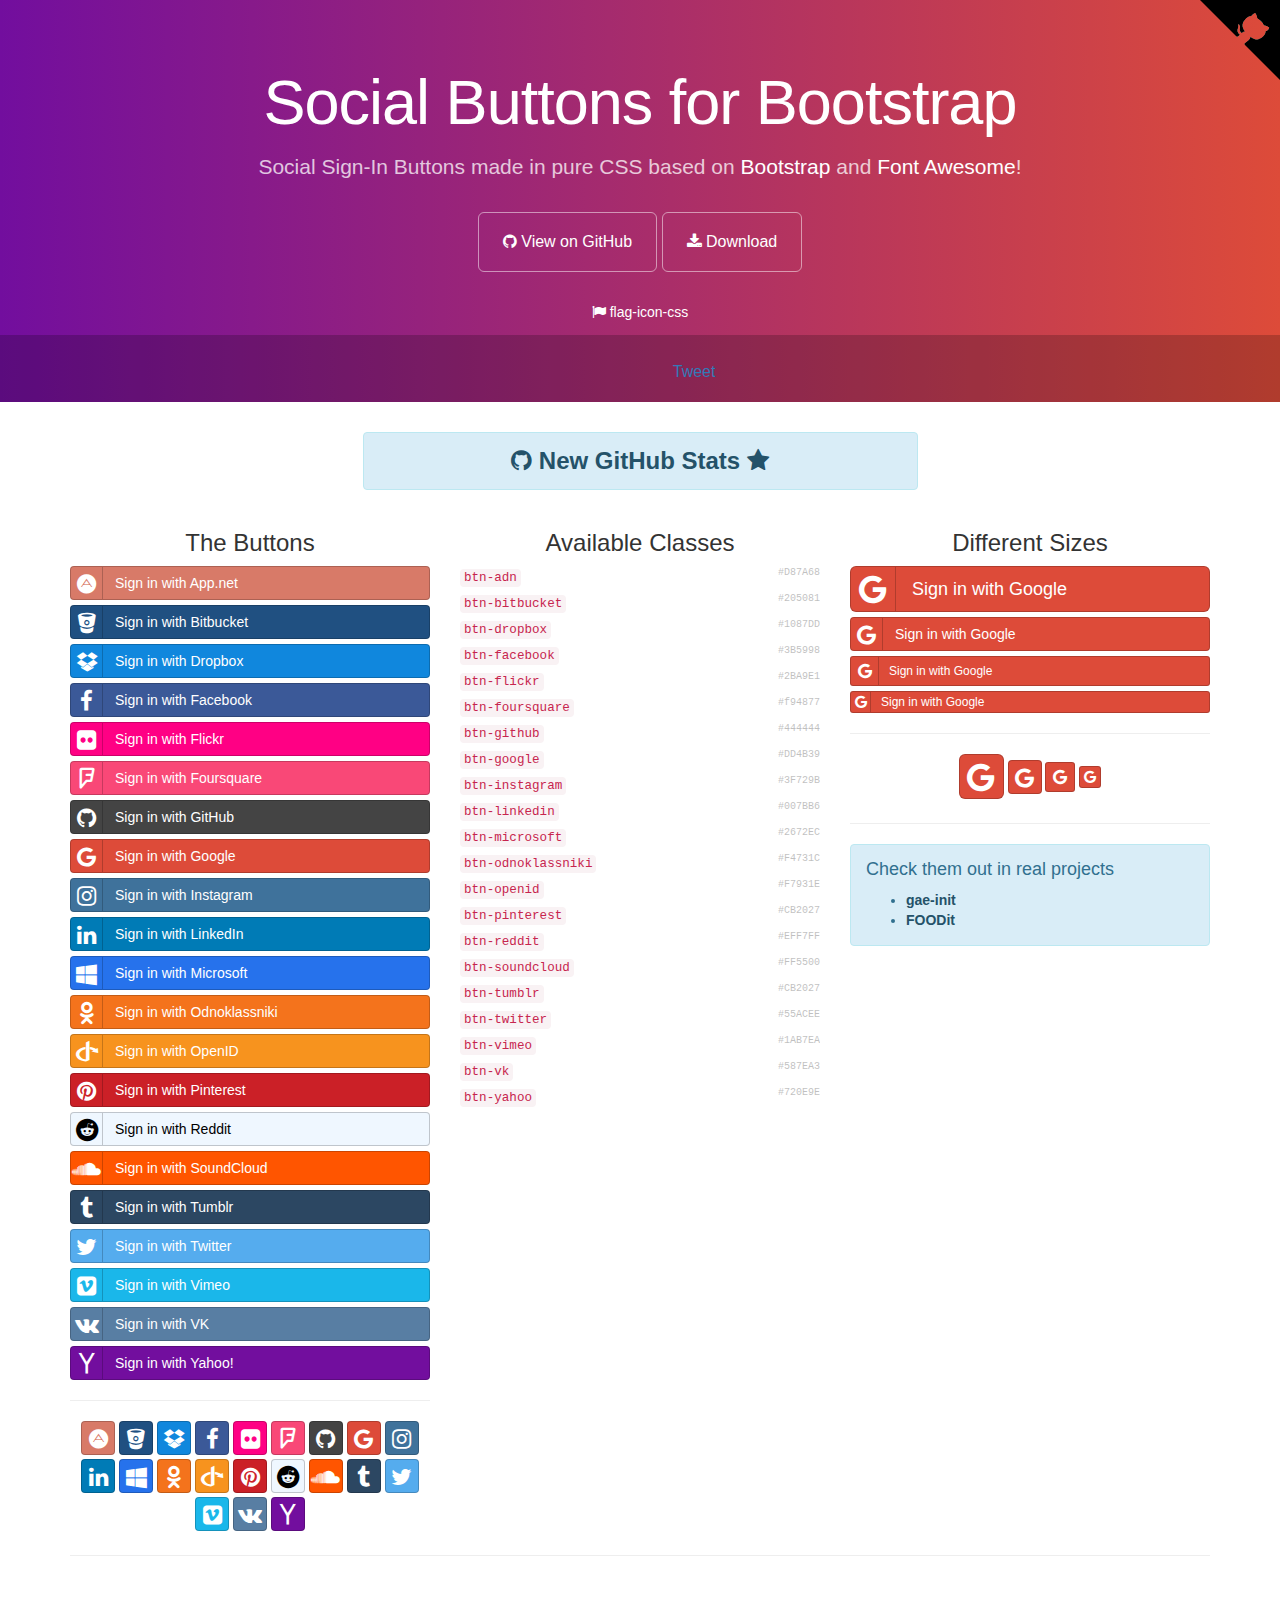
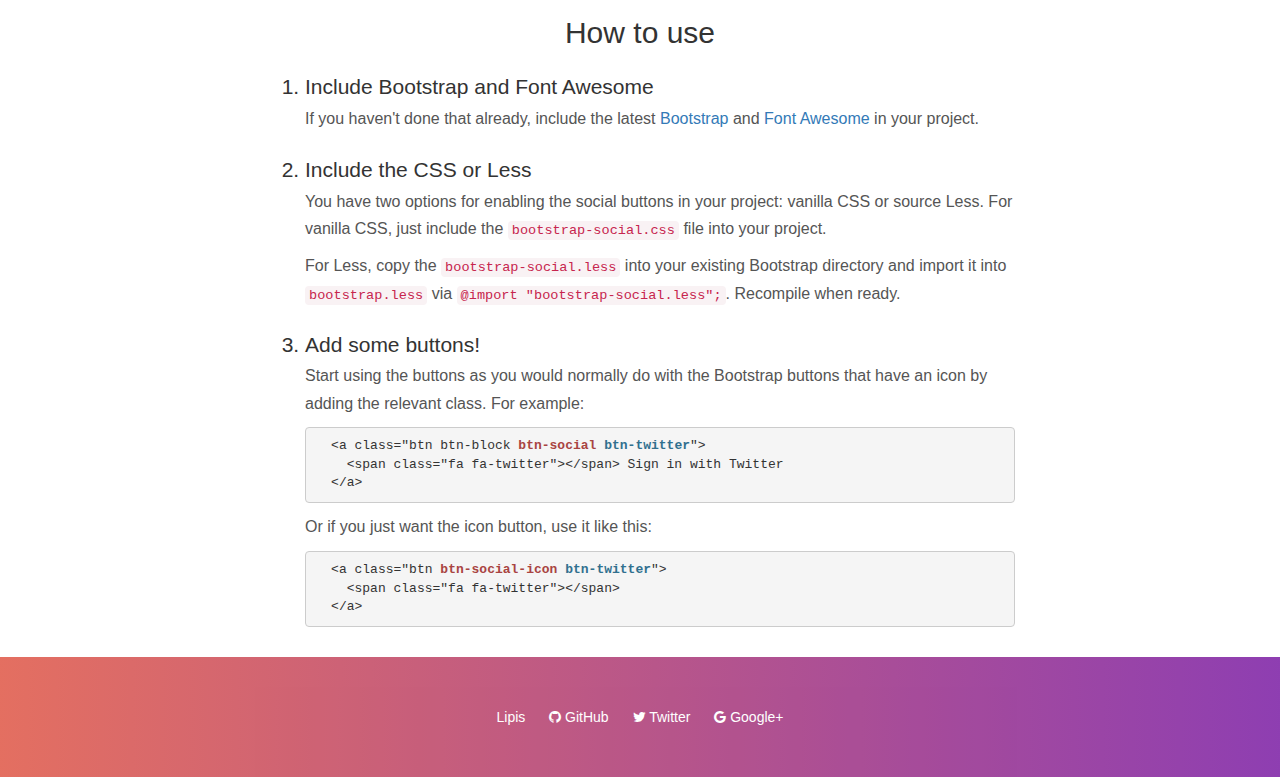
<file: website/bootstrap-social-gh-pages/index.html>
<!DOCTYPE html>
<html lang="en">
  <head>
    <meta charset="utf-8">
    <meta name="viewport" content="width=device-width, initial-scale=1.0">
    <meta property="og:title" content="Social Buttons for Bootstrap" />
    <meta property="og:description" content="Social Sign-In Buttons made in pure CSS based on Bootstrap and Font Awesome!" />
    <meta property="og:type" content="website" />
    <meta property="og:url" content="http://lipis.github.io/bootstrap-social/" />
    <meta property="og:image" content="http://lipis.github.io/bootstrap-social/assets/img/bootstrap-social.png" />

    <title>Social Buttons for Bootstrap</title>
    <link href="assets/css/bootstrap.css" rel="stylesheet">
    <link href="assets/css/font-awesome.css" rel="stylesheet">
    <link href="assets/css/docs.css" rel="stylesheet" >

    <link href="bootstrap-social.css" rel="stylesheet" >

    <script type="text/javascript">
      var _gaq = _gaq || [];
      _gaq.push(['_setAccount', 'UA-42119746-1']);
      _gaq.push(['_trackPageview']);

      (function() {
        var ga = document.createElement('script'); ga.type = 'text/javascript'; ga.async = true;
        ga.src = ('https:' == document.location.protocol ? 'https://ssl' : 'http://www') + '.google-analytics.com/ga.js';
        var s = document.getElementsByTagName('script')[0]; s.parentNode.insertBefore(ga, s);
      })();
    </script>
  </head>

  <body>
    <div class="jumbotron">
      <div class="container">
        <h1>Social Buttons for Bootstrap</h1>
        <p>
          Social Sign-In Buttons made in pure CSS based on
          <a href="https://getbootstrap.com/">Bootstrap</a> and
          <a href="https://fortawesome.github.io/Font-Awesome/">Font Awesome</a>!
        </p>
        <a href="https://github.com/lipis/bootstrap-social" class="btn btn-outline btn-lg" onclick="_gaq.push(['_trackEvent', 'exit', 'header', 'GitHub']);"><span class="fa fa-github"></span> View on GitHub</a>
        <a href="https://github.com/lipis/bootstrap-social/archive/gh-pages.zip" class="btn btn-outline btn-lg" onclick="_gaq.push(['_trackEvent', 'exit', 'download', 'bootstrap-social']);"><span class="fa fa-download"></span> Download</a>
        <ul class="jumbotron-links">
          <li><a href="http://lipis.github.io/flag-icon-css" onclick="_gaq.push(['_trackEvent', 'exit', 'header', 'flag-icon-css']);"><span class="fa fa-flag"></span> flag-icon-css</a></li>
        </ul>
      </div>
      <div class="bottom">
        <iframe src="https://ghbtns.com/github-btn.html?user=lipis&amp;repo=bootstrap-social&amp;type=watch&amp;count=true" class="social-share"></iframe>
        <a href="https://twitter.com/share" class="social-share twitter-share-button" data-url="http://lipis.github.io/bootstrap-social/" data-text="Social Sign-In Buttons made in pure CSS based on Bootstrap and Font Awesome!" data-via="lipis" data-hashtags="bootstrap css">Tweet</a>
      </div>
    </div>
    <div class="container">
      <div class="row">
        <div class="col-sm-offset-3 col-sm-6">
          <div class="alert alert-info text-center">
            <a class="alert-link h3" href="http://githubstats.lip.is/" onclick="_gaq.push(['_trackEvent', 'exit', 'banner', 'githubstats']);">
              <span class="fa fa-github"></span>
              New GitHub Stats
              <span class="fa fa-star"></span>
            </a>
          </div>
        </div>
      </div>

      <div class="row">
        <div class="col-sm-4 social-buttons">
          <h3 class="text-center">The Buttons</h3>
          <a class="btn btn-block btn-social btn-adn" onclick="_gaq.push(['_trackEvent', 'btn-social', 'click', 'btn-adn']);">
            <span class="fa fa-adn"></span> Sign in with App.net
          </a>
          <a class="btn btn-block btn-social btn-bitbucket" onclick="_gaq.push(['_trackEvent', 'btn-social', 'click', 'btn-bitbucket']);">
            <span class="fa fa-bitbucket"></span> Sign in with Bitbucket
          </a>
          <a class="btn btn-block btn-social btn-dropbox" onclick="_gaq.push(['_trackEvent', 'btn-social', 'click', 'btn-dropbox']);">
            <span class="fa fa-dropbox"></span> Sign in with Dropbox
          </a>
          <a class="btn btn-block btn-social btn-facebook" onclick="_gaq.push(['_trackEvent', 'btn-social', 'click', 'btn-facebook']);">
            <span class="fa fa-facebook"></span> Sign in with Facebook
          </a>
          <a class="btn btn-block btn-social btn-flickr" onclick="_gaq.push(['_trackEvent', 'btn-social', 'click', 'btn-flickr']);">
            <span class="fa fa-flickr"></span> Sign in with Flickr
          </a>
          <a class="btn btn-block btn-social btn-foursquare" onclick="_gaq.push(['_trackEvent', 'btn-social', 'click', 'btn-foursquare']);">
            <span class="fa fa-foursquare"></span> Sign in with Foursquare
          </a>
          <a class="btn btn-block btn-social btn-github" onclick="_gaq.push(['_trackEvent', 'btn-social', 'click', 'btn-github']);">
            <span class="fa fa-github"></span> Sign in with GitHub
          </a>
          <a class="btn btn-block btn-social btn-google" onclick="_gaq.push(['_trackEvent', 'btn-social', 'click', 'btn-google']);">
            <span class="fa fa-google"></span> Sign in with Google
          </a>
          <a class="btn btn-block btn-social btn-instagram" onclick="_gaq.push(['_trackEvent', 'btn-social', 'click', 'btn-instagram']);">
            <span class="fa fa-instagram"></span> Sign in with Instagram
          </a>
          <a class="btn btn-block btn-social btn-linkedin" onclick="_gaq.push(['_trackEvent', 'btn-social', 'click', 'btn-linkedin']);">
            <span class="fa fa-linkedin"></span> Sign in with LinkedIn
          </a>
          <a class="btn btn-block btn-social btn-microsoft" onclick="_gaq.push(['_trackEvent', 'btn-social', 'click', 'btn-microsoft']);">
            <span class="fa fa-windows"></span> Sign in with Microsoft
          </a>
          <a class="btn btn-block btn-social btn-odnoklassniki" onclick="_gaq.push(['_trackEvent', 'btn-social', 'click', 'btn-odnoklassniki']);">
            <span class="fa fa-odnoklassniki"></span> Sign in with Odnoklassniki
          </a>
          <a class="btn btn-block btn-social btn-openid" onclick="_gaq.push(['_trackEvent', 'btn-social', 'click', 'btn-openid']);">
            <span class="fa fa-openid"></span> Sign in with OpenID
          </a>
          <a class="btn btn-block btn-social btn-pinterest" onclick="_gaq.push(['_trackEvent', 'btn-social', 'click', 'btn-pinterest']);">
            <span class="fa fa-pinterest"></span> Sign in with Pinterest
          </a>
          <a class="btn btn-block btn-social btn-reddit" onclick="_gaq.push(['_trackEvent', 'btn-social', 'click', 'btn-reddit']);">
            <span class="fa fa-reddit"></span> Sign in with Reddit
          </a>
          <a class="btn btn-block btn-social btn-soundcloud" onclick="_gaq.push(['_trackEvent', 'btn-social', 'click', 'btn-soundcloud']);">
            <span class="fa fa-soundcloud"></span> Sign in with SoundCloud
          </a>
          <a class="btn btn-block btn-social btn-tumblr" onclick="_gaq.push(['_trackEvent', 'btn-social', 'click', 'btn-tumblr']);">
            <span class="fa fa-tumblr"></span> Sign in with Tumblr
          </a>
          <a class="btn btn-block btn-social btn-twitter" onclick="_gaq.push(['_trackEvent', 'btn-social', 'click', 'btn-twitter']);">
            <span class="fa fa-twitter"></span> Sign in with Twitter
          </a>
          <a class="btn btn-block btn-social btn-vimeo" onclick="_gaq.push(['_trackEvent', 'btn-social', 'click', 'btn-vimeo']);">
            <span class="fa fa-vimeo-square"></span> Sign in with Vimeo
          </a>
          <a class="btn btn-block btn-social btn-vk" onclick="_gaq.push(['_trackEvent', 'btn-social', 'click', 'btn-vk']);">
            <span class="fa fa-vk"></span> Sign in with VK
          </a>
          <a class="btn btn-block btn-social btn-yahoo" onclick="_gaq.push(['_trackEvent', 'btn-social', 'click', 'btn-yahoo']);">
            <span class="fa fa-yahoo"></span> Sign in with Yahoo!
          </a>

          <hr>

          <div class="text-center">
            <a class="btn btn-social-icon btn-adn" onclick="_gaq.push(['_trackEvent', 'btn-social-icon', 'click', 'btn-adn']);"><span class="fa fa-adn"></span></a>
            <a class="btn btn-social-icon btn-bitbucket" onclick="_gaq.push(['_trackEvent', 'btn-social-icon', 'click', 'btn-bitbucket']);"><span class="fa fa-bitbucket"></span></a>
            <a class="btn btn-social-icon btn-dropbox" onclick="_gaq.push(['_trackEvent', 'btn-social-icon', 'click', 'btn-dropbox']);"><span class="fa fa-dropbox"></span></a>
            <a class="btn btn-social-icon btn-facebook" onclick="_gaq.push(['_trackEvent', 'btn-social-icon', 'click', 'btn-facebook']);"><span class="fa fa-facebook"></span></a>
            <a class="btn btn-social-icon btn-flickr" onclick="_gaq.push(['_trackEvent', 'btn-social-icon', 'click', 'btn-flickr']);"><span class="fa fa-flickr"></span></a>
            <a class="btn btn-social-icon btn-foursquare" onclick="_gaq.push(['_trackEvent', 'btn-social-icon', 'click', 'btn-foursquare']);"><span class="fa fa-foursquare"></span></a>
            <a class="btn btn-social-icon btn-github" onclick="_gaq.push(['_trackEvent', 'btn-social-icon', 'click', 'btn-github']);"><span class="fa fa-github"></span></a>
            <a class="btn btn-social-icon btn-google" onclick="_gaq.push(['_trackEvent', 'btn-social-icon', 'click', 'btn-google']);"><span class="fa fa-google"></span></a>
            <a class="btn btn-social-icon btn-instagram" onclick="_gaq.push(['_trackEvent', 'btn-social-icon', 'click', 'btn-instagram']);"><span class="fa fa-instagram"></span></a>
            <a class="btn btn-social-icon btn-linkedin" onclick="_gaq.push(['_trackEvent', 'btn-social-icon', 'click', 'btn-linkedin']);"><span class="fa fa-linkedin"></span></a>
            <a class="btn btn-social-icon btn-microsoft" onclick="_gaq.push(['_trackEvent', 'btn-social-icon', 'click', 'btn-microsoft']);"><span class="fa fa-windows"></span></a>
            <a class="btn btn-social-icon btn-odnoklassniki" onclick="_gaq.push(['_trackEvent', 'btn-social-icon', 'click', 'btn-odnoklassniki']);"><span class="fa fa-odnoklassniki"></span></a>
            <a class="btn btn-social-icon btn-openid" onclick="_gaq.push(['_trackEvent', 'btn-social-icon', 'click', 'btn-openid']);"><span class="fa fa-openid"></span></a>
            <a class="btn btn-social-icon btn-pinterest" onclick="_gaq.push(['_trackEvent', 'btn-social-icon', 'click', 'btn-pinterest']);"><span class="fa fa-pinterest"></span></a>
            <a class="btn btn-social-icon btn-reddit" onclick="_gaq.push(['_trackEvent', 'btn-social-icon', 'click', 'btn-reddit']);"><span class="fa fa-reddit"></span></a>
            <a class="btn btn-social-icon btn-soundcloud" onclick="_gaq.push(['_trackEvent', 'btn-social-icon', 'click', 'btn-soundcloud']);"><span class="fa fa-soundcloud"></span></a>
            <a class="btn btn-social-icon btn-tumblr" onclick="_gaq.push(['_trackEvent', 'btn-social-icon', 'click', 'btn-tumblr']);"><span class="fa fa-tumblr"></span></a>
            <a class="btn btn-social-icon btn-twitter" onclick="_gaq.push(['_trackEvent', 'btn-social-icon', 'click', 'btn-twitter']);"><span class="fa fa-twitter"></span></a>
            <a class="btn btn-social-icon btn-vimeo" onclick="_gaq.push(['_trackEvent', 'btn-social-icon', 'click', 'btn-vimeo']);"><span class="fa fa-vimeo-square"></span></a>
            <a class="btn btn-social-icon btn-vk" onclick="_gaq.push(['_trackEvent', 'btn-social-icon', 'click', 'btn-vk']);"><span class="fa fa-vk"></span></a>
            <a class="btn btn-social-icon btn-yahoo" onclick="_gaq.push(['_trackEvent', 'btn-social-icon', 'click', 'btn-yahoo']);"><span class="fa fa-yahoo"></span></a>
          </div>
        </div>

        <div class="col-sm-4">
          <h3 class="text-center">Available Classes</h3>
          <ul class="social-class list-unstyled">
            <li data-code="adn" data-name="App.net"><code>btn-adn</code> <span class="social-hex">#D87A68</span></li>
            <li data-code="bitbucket" data-name="Bitbucket"><code>btn-bitbucket</code> <span class="social-hex">#205081</span></li>
            <li data-code="dropbox" data-name="Dropbox"><code>btn-dropbox</code> <span class="social-hex">#1087DD</span></li>
            <li data-code="facebook" data-name="Facebook"><code>btn-facebook</code> <span class="social-hex">#3B5998</span></li>
            <li data-code="flickr" data-name="Flickr"><code>btn-flickr</code> <span class="social-hex">#2BA9E1</span></li>
            <li data-code="foursquare" data-name="Foursquare"><code>btn-foursquare</code> <span class="social-hex">#f94877</span></li>
            <li data-code="github" data-name="GitHub"><code>btn-github</code> <span class="social-hex">#444444</span></li>
            <li data-code="google" data-name="Google"><code>btn-google</code> <span class="social-hex">#DD4B39</span></li>
            <li data-code="instagram" data-name="Instagram"><code>btn-instagram</code> <span class="social-hex">#3F729B</span></li>
            <li data-code="linkedin" data-name="LinkedIn"><code>btn-linkedin</code> <span class="social-hex">#007BB6</span></li>
            <li data-code="microsoft" data-icon="windows" data-name="Microsoft"><code>btn-microsoft</code> <span class="social-hex">#2672EC</span></li>
            <li data-code="odnoklassniki" data-name="Odnoklassniki"><code>btn-odnoklassniki</code> <span class="social-hex">#F4731C</span></li>
            <li data-code="openid" data-name="OpenID"><code>btn-openid</code> <span class="social-hex">#F7931E</span></li>
            <li data-code="pinterest" data-name="Pinterest"><code>btn-pinterest</code> <span class="social-hex">#CB2027</span></li>
            <li data-code="reddit" data-name="Reddit"><code>btn-reddit</code> <span class="social-hex">#EFF7FF</span></li>
            <li data-code="soundcloud" data-name="SoundCloud"><code>btn-soundcloud</code> <span class="social-hex">#FF5500</span></li>
            <li data-code="tumblr" data-name="Tumblr"><code>btn-tumblr</code> <span class="social-hex">#CB2027</span></li>
            <li data-code="twitter" data-name="Twitter"><code>btn-twitter</code> <span class="social-hex">#55ACEE</span></li>
            <li data-code="vimeo" data-icon="vimeo-square" data-name="Vimeo"><code>btn-vimeo</code> <span class="social-hex">#1AB7EA</span></li>
            <li data-code="vk" data-name="VK"><code>btn-vk</code> <span class="social-hex">#587EA3</span></li>
            <li data-code="yahoo" data-name="Yahoo!"><code>btn-yahoo</code> <span class="social-hex">#720E9E</span></li>
          </ul>
        </div>
        <div class="col-sm-4">
          <div class="social-sizes">
            <h3 class="text-center">Different Sizes</h3>
            <a class="btn btn-block btn-social btn-lg btn-google" onclick="_gaq.push(['_trackEvent', 'btn-social', 'click', 'btn-lg']);">
              <span class="fa fa-google"></span>
              Sign in with Google
            </a>
            <a class="btn btn-block btn-social btn-google" onclick="_gaq.push(['_trackEvent', 'btn-social', 'click', 'btn-md']);">
              <span class="fa fa-google"></span>
              Sign in with Google
            </a>
            <a class="btn btn-block btn-social btn-sm btn-google" onclick="_gaq.push(['_trackEvent', 'btn-social', 'click', 'btn-sm']);">
              <span class="fa fa-google"></span>
              Sign in with Google
            </a>
            <a class="btn btn-block btn-social btn-xs btn-google" onclick="_gaq.push(['_trackEvent', 'btn-social', 'click', 'btn-xs']);">
              <span class="fa fa-google"></span>
              Sign in with Google
            </a>
            <hr>
            <div class="text-center">
              <a class="btn btn-social-icon btn-lg btn-google" onclick="_gaq.push(['_trackEvent', 'btn-social-icon', 'click', 'btn-lg']);"><span class="fa fa-google"></span></a>
              <a class="btn btn-social-icon btn-google" onclick="_gaq.push(['_trackEvent', 'btn-social-icon', 'click', 'btn-md']);"><span class="fa fa-google"></span></a>
              <a class="btn btn-social-icon btn-sm btn-google" onclick="_gaq.push(['_trackEvent', 'btn-social-icon', 'click', 'btn-sm']);"><span class="fa fa-google"></span></a>
              <a class="btn btn-social-icon btn-xs btn-google" onclick="_gaq.push(['_trackEvent', 'btn-social-icon', 'click', 'btn-xs']);"><span class="fa fa-google"></span></a>
            </div>
          </div>
          <hr>
          <div class="alert alert-info">
            <h4>Check them out in real projects</h4>
            <ul>
              <li><a class="alert-link" href="https://gae-init.appspot.com/signin/" onclick="_gaq.push(['_trackEvent', 'exit', 'body', 'gae-init']);">gae-init</a></li>
              <li><a class="alert-link" href="https://restaurant.app.foodit.com/rms/signin" onclick="_gaq.push(['_trackEvent', 'exit', 'body', 'foodit']);">FOODit</a></li>
            </ul>
          </div>
        </div>
      </div>
      <hr>
    </div>
    <div class="how-to">
      <div class="container">
        <div class="row">
          <div class="col-md-8 col-md-offset-2">
            <h2>How to use</h2>
            <ol>
              <li>
                Include Bootstrap and Font Awesome
                <p>
                  If you haven't done that already, include the latest
                  <a href="http://twitter.github.io/bootstrap/">Bootstrap</a>
                  and <a href="http://fortawesome.github.io/Font-Awesome/">Font Awesome</a> in your project.
                </p>
              </li>
              <li>
                Include the CSS or Less
                <p>
                  You have two options for enabling the social buttons in your project:
                  vanilla CSS or source Less. For vanilla CSS, just include the
                  <code>bootstrap-social.css</code> file into your project.
                </p>
                <p>
                  For Less, copy the <code>bootstrap-social.less</code> into
                  your existing Bootstrap directory and import it into
                  <code>bootstrap.less</code> via
                  <code>@import "bootstrap-social.less";</code>. Recompile when ready.
                </p>
              </li>
              <li>
                Add some buttons!
                <p>
                  Start using the buttons as you would normally do with the
                  Bootstrap buttons that have an icon by adding the relevant
                  class. For example:
                </p>
                <pre>
  &lt;a class=&quot;btn btn-block <strong class="text-danger">btn-social</strong> <strong class="text-info">btn-twitter</strong>&quot;&gt;
    &lt;span class=&quot;fa fa-twitter&quot;&gt;&lt;/span&gt; Sign in with Twitter
  &lt;/a&gt;</pre>
                <p>
                  Or if you just want the icon button, use it like this:
                </p>
                <pre>
  &lt;a class=&quot;btn <strong class="text-danger">btn-social-icon</strong> <strong class="text-info">btn-twitter</strong>&quot;&gt;
    &lt;span class=&quot;fa fa-twitter&quot;&gt;&lt;/span&gt;
  &lt;/a&gt;</pre>
              </li>
            </ol>
          </div>
        </div>
      </div>
    </div>
    <footer>
      <ul class="links">
        <li><a href="https://lip.is" onclick="_gaq.push(['_trackEvent', 'exit', 'footer', 'Lipis']);">Lipis</a></li>
        <li><a href="https://github.com/lipis" onclick="_gaq.push(['_trackEvent', 'exit', 'footer', 'GitHub']);"><span class="fa fa-github"></span> GitHub</a></li>
        <li><a href="https://twitter.com/lipis" onclick="_gaq.push(['_trackEvent', 'exit', 'footer', 'Twitter']);"><span class="fa fa-twitter"></span> Twitter</a></li>
        <li><a href="https://google.com/+PanayiotisLipiridis" onclick="_gaq.push(['_trackEvent', 'exit', 'footer', 'Google+']);"><span class="fa fa-google"></span> Google+</a></li>
      </ul>
    </footer>
    <a href="https://github.com/lipis/bootstrap-social" title="Fork me on GitHub" class="github-corner"><svg width="80" height="80" viewbox="0 0 250 250"><title>Fork me on GitHub</title><path d="M0 0h250v250"></path><path d="M127.4 110c-14.6-9.2-9.4-19.5-9.4-19.5 3-7 1.5-11 1.5-11-1-6.2 3-2 3-2 4 4.7 2 11 2 11-2.2 10.4 5 14.8 9 16.2" fill="currentColor" style="transform-origin:130px 110px" class="octo-arm"></path><path d="M113.2 114.3s3.6 1.6 4.7.6l15-13.7c3-2.4 6-3 8.2-2.7-8-11.2-14-25 3-41 4.7-4.4 10.6-6.4 16.2-6.4.6-1.6 3.6-7.3 11.8-10.7 0 0 4.5 2.7 6.8 16.5 4.3 2.7 8.3 6 12 9.8 3.3 3.5 6.7 8 8.6 12.3 14 3 16.8 8 16.8 8-3.4 8-9.4 11-11.4 11 0 5.8-2.3 11-7.5 15.5-16.4 16-30 9-40 .2 0 3-1 7-5.2 11l-13.3 11c-1 1 .5 5.3.8 5z" fill="currentColor" class="octo-body"></path></svg><style> .github-corner svg{position:absolute;right:0;top:0;mix-blend-mode:darken;color:#ffffff;fill:#000000;}.github-corner:hover .octo-arm{animation:octocat-wave .56s;}@keyframes octocat-wave{0%, 100%{transform:rotate(0);}20%, 60%{transform:rotate(-20deg);}40%, 80%{transform:rotate(10deg);}}</style></a>
    <!-- Some JavaScript that is used only in this demo, not needed for the buttons -->
    <script src="assets/js/jquery.js"></script>
    <script src="assets/js/docs.js"></script>
    <script>
      !function(d,s,id){var js,fjs=d.getElementsByTagName(s)[0],p=/^http:/.test(d.location)?'http':'https';if(!d.getElementById(id)){js=d.createElement(s);js.id=id;js.src=p+'://platform.twitter.com/widgets.js';fjs.parentNode.insertBefore(js,fjs);}}(document, 'script', 'twitter-wjs');
    </script>
  </body>
</html>
</file>
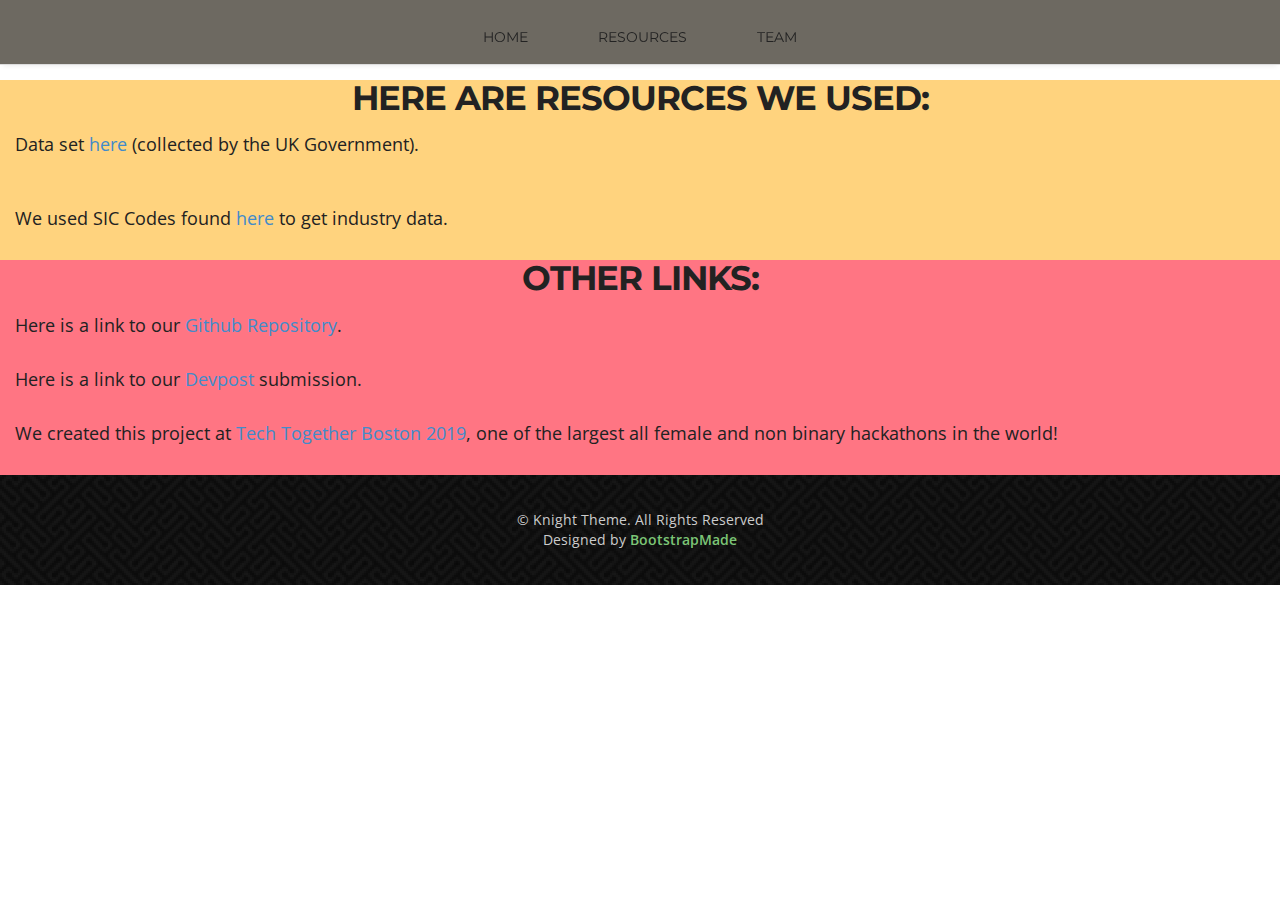
<file: website/resources.html>
<!doctype html>
<html>

<head>
    <meta charset="utf-8">
    <meta name="viewport" content="width=device-width, maximum-scale=1">

    <title>Resources</title>
    <link rel="icon" href="favicon.png" type="image/png">
    <link rel="shortcut icon" href="favicon.ico" type="img/x-icon">

    <link href='https://fonts.googleapis.com/css?family=Montserrat:400,700' rel='stylesheet' type='text/css'>
    <link
        href='https://fonts.googleapis.com/css?family=Open+Sans:400,300,800italic,700italic,600italic,400italic,300italic,800,700,600'
        rel='stylesheet' type='text/css'>

    <link href="css/bootstrap.css" rel="stylesheet" type="text/css">
    <link href="css/style.css" rel="stylesheet" type="text/css">
    <link href="css/font-awesome.css" rel="stylesheet" type="text/css">
    <link href="css/responsive.css" rel="stylesheet" type="text/css">
    <link href="css/magnific-popup.css" rel="stylesheet" type="text/css">
    <link href="css/animate.css" rel="stylesheet" type="text/css">

    <script type="text/javascript" src="js/jquery.1.8.3.min.js"></script>
    <script type="text/javascript" src="js/bootstrap.js"></script>
    <script type="text/javascript" src="js/jquery-scrolltofixed.js"></script>
    <script type="text/javascript" src="js/jquery.easing.1.3.js"></script>
    <script type="text/javascript" src="js/jquery.isotope.js"></script>
    <script type="text/javascript" src="js/wow.js"></script>
    <script type="text/javascript" src="js/classie.js"></script>
    <script type="text/javascript" src="js/magnific-popup.js"></script>
    <script src="contactform/contactform.js"></script>
</head>

<body>
    <nav class="main-nav-outer" id="test">
        <div class="container">
            <ul class="main-nav">
                <li><a href="../index.html">Home</a></li>
                <li><a href="resources.html">Resources</a></li>
                <li><a href="team.html">Team</a></li>
            </ul>
            <a class="res-nav_click" href="#"><i class="fa fa-bars"></i></a>
        </div>
    </nav>
    <br></br>
    <br></br>
    <div class="container" id="resources">
        <h2>Here are resources we used:</h2>

        <p>Data set <a href="https://gender-pay-gap.service.gov.uk/viewing/download">here</a> (collected by the UK
            Government).
        </p>
        <br>
        <p>We used SIC Codes found
            <a
                href="https://www.ons.gov.uk/methodology/classificationsandstandards/ukstandardindustrialclassificationofeconomicactivities/uksic2007">
                here</a> to get industry data.
        </p>
    </div>

    <div class="container" id="other-links">
        <h2>Other links:</h2>

        <p>Here is a link to our <a href="https://github.com/sarahchou/GenderPayGap"> Github Repository</a>.</p>
        <p>Here is a link to our <a href="https://devpost.com/software/hack-the-gap"> Devpost</a> submission.</p>
        <p>We created this project at <a href="https://boston.techtogether.io">
                Tech Together Boston 2019</a>, one of the largest
            all female and non binary hackathons in the world!</p>

    </div>


    <footer class="footer">
        <div class="container">
            <span class="copyright">&copy; Knight Theme. All Rights Reserved</span>
            <div class="credits">
                <!--
                  All the links in the footer should remain intact.
                  You can delete the links only if you purchased the pro version.
                  Licensing information: https://bootstrapmade.com/license/
                  Purchase the pro version with working PHP/AJAX contact form: https://bootstrapmade.com/buy/?theme=Knight
                -->
                Designed by <a href="https://bootstrapmade.com/">BootstrapMade</a>
            </div>
        </div>
    </footer>

</body>
</file>
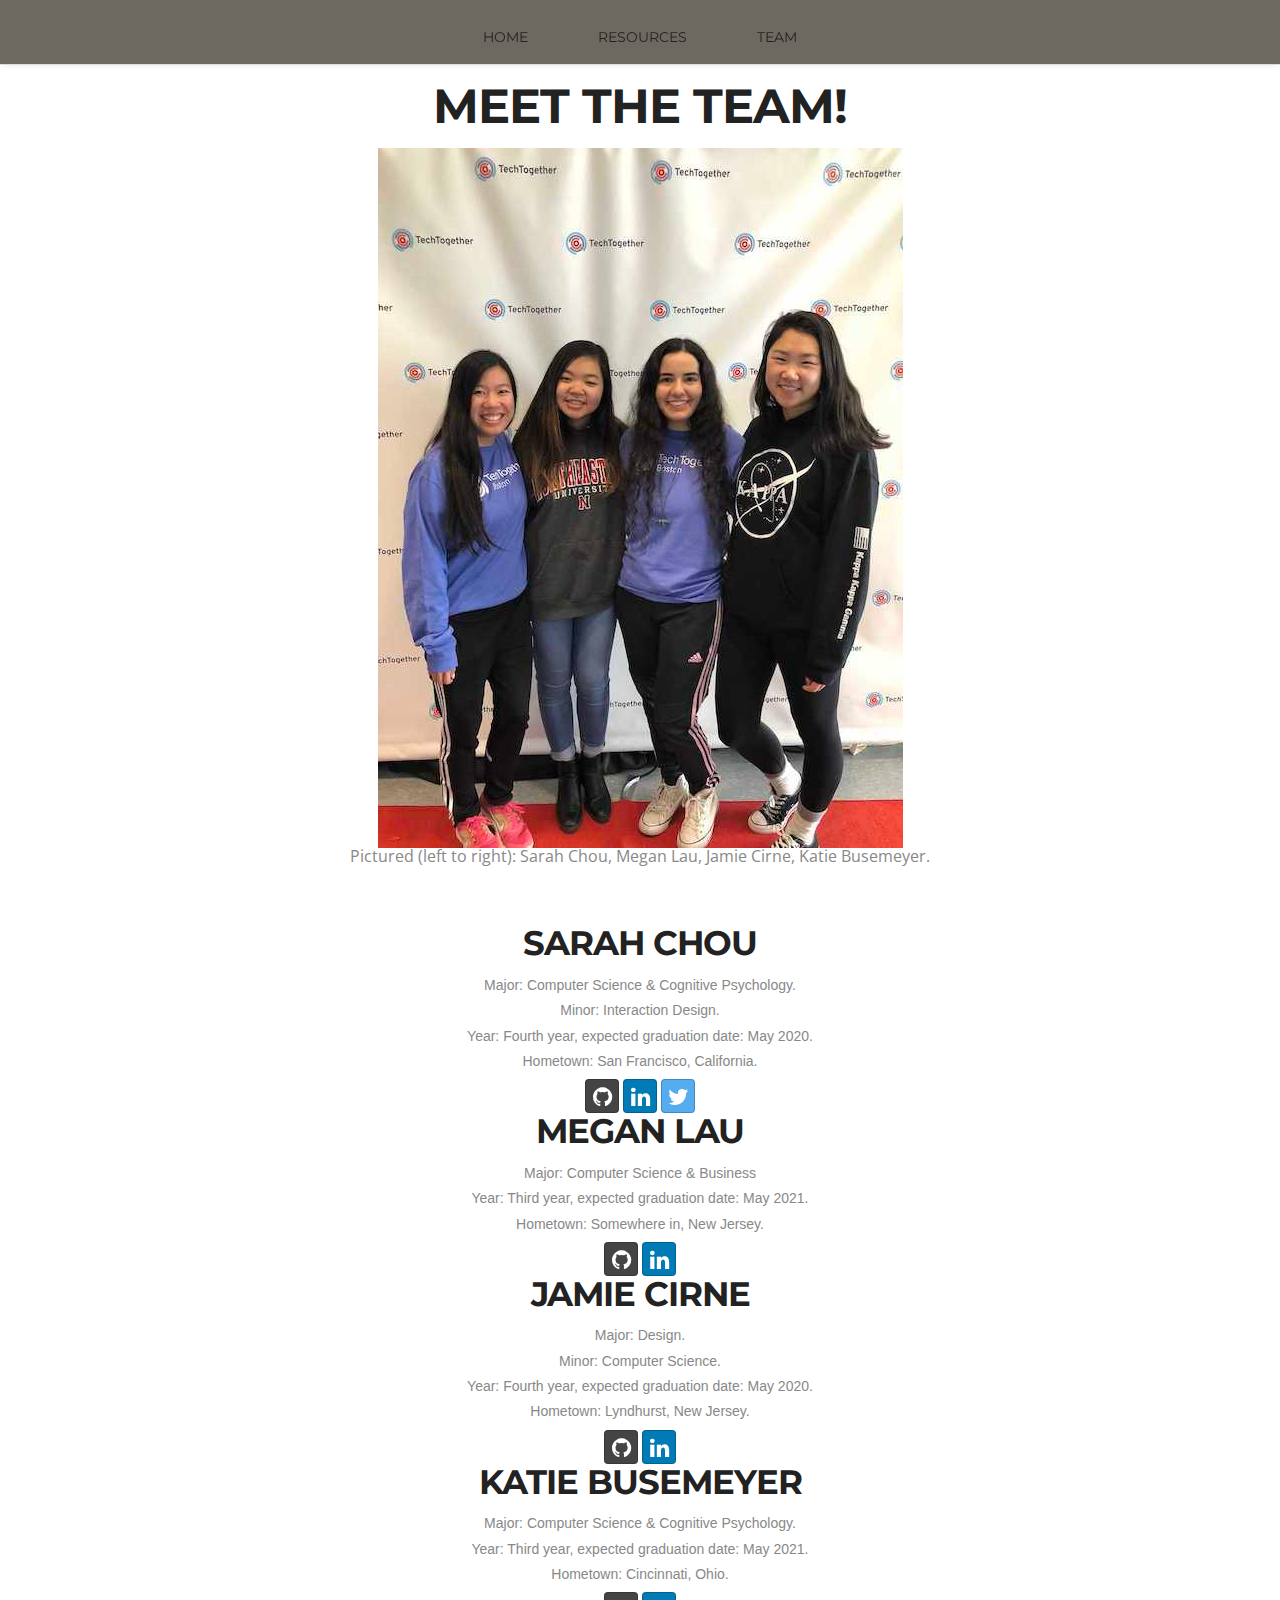
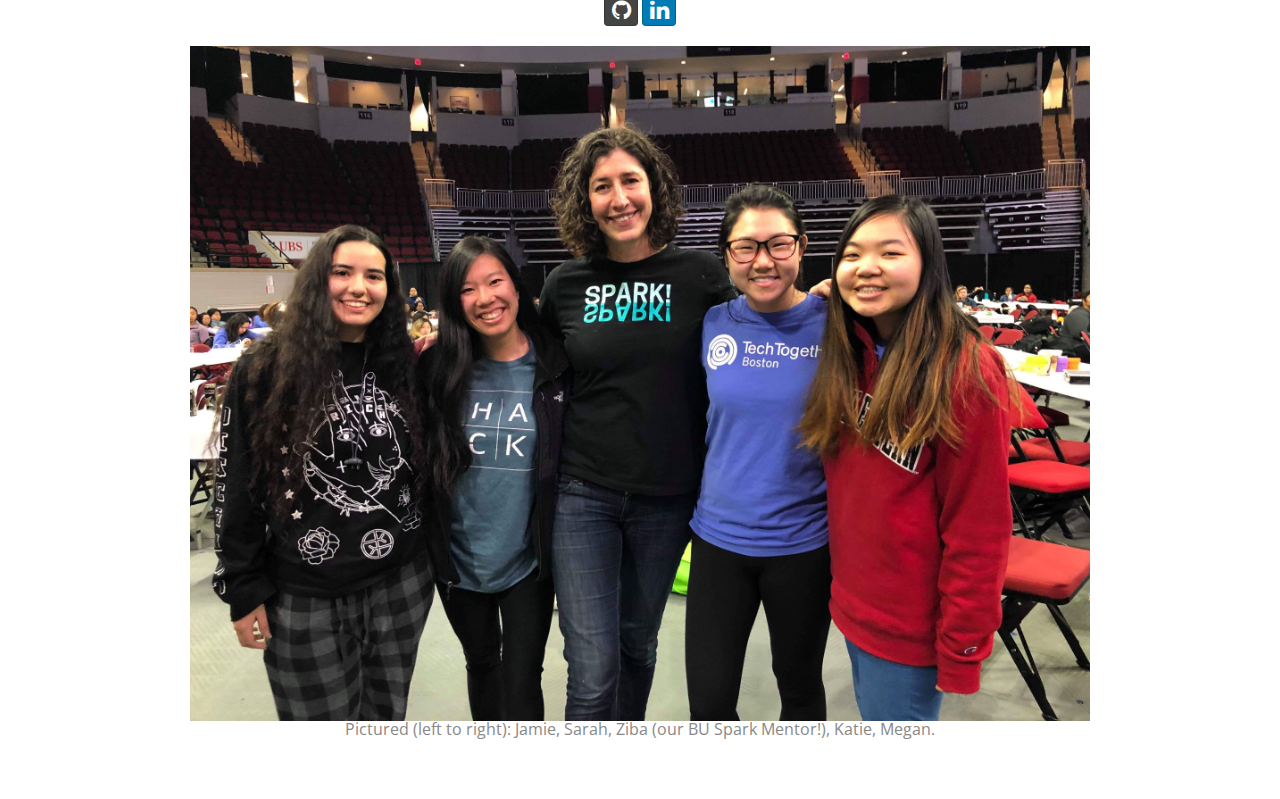
<file: website/team.html>
<!doctype html>
<html>

<head>
    <meta charset="utf-8">
    <meta name="viewport" content="width=device-width, maximum-scale=1">

    <title>Hack the Gap! Meet the Team</title>
    <link rel="icon" href="favicon.png" type="image/png">
    <link rel="shortcut icon" href="favicon.ico" type="img/x-icon">

    <link href='https://fonts.googleapis.com/css?family=Montserrat:400,700' rel='stylesheet' type='text/css'>
    <link
        href='https://fonts.googleapis.com/css?family=Open+Sans:400,300,800italic,700italic,600italic,400italic,300italic,800,700,600'
        rel='stylesheet' type='text/css'>

    <link href="css/bootstrap.css" rel="stylesheet" type="text/css">
    <link href="css/style.css" rel="stylesheet" type="text/css">
    <link href="css/font-awesome.css" rel="stylesheet" type="text/css">
    <link href="css/responsive.css" rel="stylesheet" type="text/css">
    <link href="css/magnific-popup.css" rel="stylesheet" type="text/css">
    <link href="css/animate.css" rel="stylesheet" type="text/css">
    <link href="bootstrap-social-gh-pages/bootstrap-social.css" rel="stylesheet" type="text/css">

    <script type="text/javascript" src="js/jquery.1.8.3.min.js"></script>
    <script type="text/javascript" src="js/bootstrap.js"></script>
    <script type="text/javascript" src="js/jquery-scrolltofixed.js"></script>
    <script type="text/javascript" src="js/jquery.easing.1.3.js"></script>
    <script type="text/javascript" src="js/jquery.isotope.js"></script>
    <script type="text/javascript" src="js/wow.js"></script>
    <script type="text/javascript" src="js/classie.js"></script>
    <script type="text/javascript" src="js/magnific-popup.js"></script>
    <script src="contactform/contactform.js"></script>
</head>

<body>
    <nav class="main-nav-outer" id="test">
        <div class="container">
            <ul class="main-nav">
                <li><a href="../index.html">Home</a></li>
                <li><a href="resources.html">Resources</a></li>
                <li><a href="team.html">Team</a></li>
            </ul>
            <a class="res-nav_click" href="#"><i class="fa fa-bars"></i></a>
        </div>
    </nav>
    <br></br>
    <br></br>

    <h1>Meet the Team!</h1>
    <div style="text-align: center">
        <img src="img/teampic.jpg" />
        <h6>Pictured (left to right): Sarah Chou, Megan Lau, Jamie Cirne, Katie Busemeyer.</h6>
    </div>

    <div style="text-align: center">
        <h2>Sarah Chou</h2>
        <h5>Major: Computer Science & Cognitive Psychology.</h5>
        <h5>Minor: Interaction Design.</h5>
        <h5>Year: Fourth year, expected graduation date: May 2020.</h5>
        <h5>Hometown: San Francisco, California.</h5>

        <a href="https://github.com/sarahchou" class="btn btn-social-icon btn-github">
            <span class="fa fa-github"></span> 
        </a>
        <a href="https://www.linkedin.com/in/sarah-chou22/" class="btn btn-social-icon btn-linkedin">
            <span class="fa fa-linkedin"></span>
        </a>
        <a href="https://twitter.com/sarahchou_" class="btn btn-social-icon btn-twitter">
            <span class="fa fa-twitter"></span>
        </a>

        <h2>Megan Lau</h2>
        <h5>Major: Computer Science & Business</h5>
        <h5>Year: Third year, expected graduation date: May 2021.</h5>
        <h5>Hometown: Somewhere in, New Jersey.</h5>
        <a href="https://github.com/meganmelau" class="btn btn-social-icon btn-github">
            <span class="fa fa-github"></span> 
        </a>
        <a href="https://www.linkedin.com/in/meganmlau/" class="btn btn-social-icon btn-linkedin">
            <span class="fa fa-linkedin"></span>
        </a>

        <h2>Jamie Cirne</h2>
        <h5>Major: Design.</h5>
        <h5>Minor: Computer Science.</h5>
        <h5>Year: Fourth year, expected graduation date: May 2020.</h5>
        <h5>Hometown: Lyndhurst, New Jersey.</h5>
        <a href="https://github.com/jamiecirne" class="btn btn-social-icon btn-github">
            <span class="fa fa-github"></span> 
        </a>
        <a href="https://www.linkedin.com/in/jamie-cirne/" class="btn btn-social-icon btn-linkedin">
            <span class="fa fa-linkedin"></span>
        </a>

        <h2>Katie Busemeyer</h2>
        <h5>Major: Computer Science & Cognitive Psychology.</h5>
        <h5>Year: Third year, expected graduation date: May 2021.</h5>
        <h5>Hometown: Cincinnati, Ohio.</h5>
        <a href="https://github.com/kbusemeyer" class="btn btn-social-icon btn-github">
            <span class="fa fa-github"></span> 
        </a>
        <a href="https://www.linkedin.com/in/kbusemeyer/" class="btn btn-social-icon btn-linkedin">
            <span class="fa fa-linkedin"></span>
        </a>
    </div>
    <br>

    <div style="text-align: center">
        <img src="img/winning-team-pic.jpg" width=900>
        <h6>Pictured (left to right): Jamie, Sarah, Ziba (our BU Spark Mentor!), Katie, Megan.</h6>
    </div>

</body>
</file>
<file: website/bootstrap-social-gh-pages/assets/css/docs.css>
body{font-weight:300;-webkit-font-smoothing:antialiased}
h2{text-align:center;font-weight:300}
.btn-social-icon{margin-bottom:4px}
.jumbotron{position:relative;font-size:16px;color:#fff;color:rgba(255,255,255,0.75);text-align:center;border-radius:0;padding-bottom:80px;background-image:-webkit-linear-gradient(left, #720e9e 0, #dd4b39 100%);background-image:-o-linear-gradient(left, #720e9e 0, #dd4b39 100%);background-image:linear-gradient(to right, #720e9e 0, #dd4b39 100%);background-repeat:repeat-x;filter:progid:DXImageTransform.Microsoft.gradient(startColorstr='#ff720e9e', endColorstr='#ffdd4b39', GradientType=1)}.jumbotron h1{margin-bottom:15px;font-weight:300;letter-spacing:-1px;color:#fff}
.jumbotron iframe{width:100px !important;height:20px !important;border:none;overflow:hidden;margin:2px}
.jumbotron p a,.jumbotron .jumbotron-links a{font-weight:500;color:#fff}
.jumbotron .jumbotron-links{margin-top:15px;margin-bottom:0;padding-left:0;list-style:none;font-size:14px}.jumbotron .jumbotron-links li{display:inline}
.jumbotron .jumbotron-links li+li{margin-left:20px}
.jumbotron .bottom{position:absolute;bottom:0;left:0;right:0;padding:18px;background-color:rgba(0,0,0,0.2)}
.btn-outline{margin-top:15px;margin-bottom:15px;padding:18px 24px;font-size:inherit;font-weight:500;color:#fff;background-color:transparent;border-color:#fff;border-color:rgba(255,255,255,0.5);transition:all .1s ease-in-out}.btn-outline:hover,.btn-outline:active{color:#720e9e;background-color:#fff;border-color:#fff}
.how-to{padding:20px}.how-to h2{text-align:center}
.how-to li{font-size:21px;line-height:1.7;margin-top:20px}.how-to li p{font-size:16px;color:#555}
.how-to code{font-size:85%;word-wrap:break-word;white-space:normal}
footer{text-align:center;opacity:.8;padding:50px;background-image:-webkit-linear-gradient(left, #dd4b39 0, #720e9e 100%);background-image:-o-linear-gradient(left, #dd4b39 0, #720e9e 100%);background-image:linear-gradient(to right, #dd4b39 0, #720e9e 100%);background-repeat:repeat-x;filter:progid:DXImageTransform.Microsoft.gradient(startColorstr='#ffdd4b39', endColorstr='#ff720e9e', GradientType=1)}footer a{color:#fff}footer a:hover{color:#fff}
.links{margin:0;list-style:none;padding-left:0}.links li{display:inline;padding:0 10px}
.social-class .social-hex{font-family:Monaco,Menlo,Consolas,"Courier New",monospace;font-size:10px;opacity:.3;float:right}
.social-class li{margin-bottom:4px}.social-class li:hover .social-hex{opacity:1}
.social-class li:hover code{background-color:#e8e8ee}
.social-class code{cursor:default}
</file>
<file: website/css/responsive.css>
/* ==========================================================================
   Media Queries
   ========================================================================== */


@media only screen and (min-width: 992px) {
	/****Ipad Landscape 1024 Container 970 ****/

	.service-list{ margin-bottom:30px;}
	.c-logo-part ul li{ margin:0 15px;}
	.form{ margin:0 0 0 20px}
	.main-nav{ display:block !important; }
	/*.portfolioContainer{ width:800px; margin:0px auto !important; } */

}

@media only screen and (min-width: 768px) and (max-width: 991px) {
	/****Ipad Portrait 768 Container 750 ****/
	body{ font-size:13px;}
	p{ line-height:20px ;}
	.header h1{ font-size:46px;}
	.main-nav ul li a{ padding:14px;}
	.small-logo{ padding:0 20px;}
	h2{ font-size:30px}
	h6{ font-size:16px;}
	h3{ font-size:15px;}
	.service-list{ margin-bottom:20px; font-size:15px;}
	.featured-work p.padding-b{ padding-bottom:15px;}
	.main-section{ padding:70px 0;}
	.c-logo-part ul li{ margin:0 1%; float:left; width:18%;}
	.c-logo-part ul li a{ display:block;}
	.c-logo-part ul li a img{ display:block;}
	.form{ margin:0;}
	.contact-info-box{ margin:0 ;}
	.social-link{ margin:0;}

	.main-nav{ display:block !important; }
	.main-nav li a{ padding:8px 15px;}
	/*.portfolioContainer{ width:750px; margin:0px auto !important; }
	.Portfolio-box{ height:250px;}*/



}

@media only screen and (max-width: 767px) {
	/****Mobile Landscape 480 Container 100% ****/
	body{ font-size:12px;}
	h2{ font-size:26px;}
	h3{ font-size:14px;}
	h6{ font-size:16px; margin-bottom:40px;}
	p{ line-height:18px;}
	.service-list{ font-size:12px; margin-bottom:20px;}
	.we-create li{ font-size:13px; padding:0 0 0 8px}
	.header h1{ font-size:28px;}
	.header{ padding:60px 0;}
	.main-section{ padding:60px 0 70px;}
	.main-nav{ display:none; position:absolute; left:0; width:100%; top:68px; margin:0 auto; float: none; background:#fff; z-index: 99; border-top: 1px solid #eee;}
	.main-nav li{ display:block;}
	.main-nav li.small-logo{ display:none;}
	.main-nav li a{ display:block; padding:12px 32px; margin: 4px 0; border-bottom: 1px solid #f3f3f3;;}
	.main-nav li a:hover{color:#7cc576}
	.team-leader-box{ max-width:307px; width:auto; float:none; margin:0 auto;	}
	.team-leader-box:nth-of-type(3n){ margin:0 auto}
	.res-nav_click{ display:block;}
	.featured-work{ font-size:12px; margin-top:30px;}
	.featured-box{ font-size:12px;}
	.featured-box p{ line-height:18px; }
	.c-logo-part ul a{ margin-bottom:5px;}
	.main-section.team{ padding:60px 0 50px;}
	.business-talking h2{ font-size:36px;}
	.contact-info-box{ margin:0 0 12px 30px; font-size:12px;}
	.contact-info-box span{ line-height:18px;}
	.contact-info-box.phone span, .contact-info-box.email span { padding-top: 6px;}
	.social-link{ margin-left:30px;}
	.form{ margin:0 30px;}
	.copyright{ font-size:12px;}
	.business-talking a{ padding:10px 25px; font-size:14px;}
	.main-section.contact{ padding:60px 0 70px}
	.client-part-haead{ font-size:20px; line-height:30px;}
	.link{ font-size:14px; padding:10px 25px;}
	.logo{ width:100px;}
	.main-section.contact{ background-size:contain;}
	.Portfolio-nav li a{ padding:5px 16px;}
	.Portfolio-nav li{ display:block;}
	/*.isotope-item img{ width:300px; left:50%; margin-left:-100px;}
	.isotope-item{ width:300px; margin:0px auto;}
	.isotope{ width:400px; margin:0px auto;}
	.Portfolio-box{}
	.portfolioContainer{ width:350px; margin:0px auto !important; } */


}

@media only screen and (max-width: 479px) {
	/****Mobile Portrait 320 ****/
	.contact-info-box{ margin-left:0px;}
	.header{ padding:40px;}
	.social-link{ margin-left:0px;}
	.form{ margin:0}
	.c-logo-part ul li{ display:block;}
	.Portfolio-box{  max-width:300px !important; width:96.4% !important; margin:0 !important}
	.Portfolio-box img { max-width:100%;}
	.portfolioContainer{ width:280px !important; margin:0 auto !important }

}
</file>
<file: website/css/style.css>
/*
    Theme Name: Knight
    Theme URL: https://bootstrapmade.com/knight-free-bootstrap-theme/
    Author: BootstrapMade
    Author URL: https://bootstrapmade.com
*/

/* CSS Document */

/* Float Elements 
---------------------------------*/
.fl-lt {float:left;}
.fl-rt {float:right;}

/* Clear Floated Elements
---------------------------------*/
.column {
  ffloat: left;
  width: 25%;
  padding: 10px;
  height: 300px;
}

/* Clear floats after the columns */
.row:after {
  content: "";
  display: table;
  clear: both;
}

.factors {
	width: 100%;
	height: 400px;
}

.wide {
  float: left;
	width: 25%;
	height: 100%;
  background: lightgreen;
	padding: 10px;
	margin-bottom: 40px;
}

.clear {
  clear: both;
  display: block;
  overflow: hidden;
  visibility: hidden;
  width: 0;
  height: 0;
}
.conclusion{
	margin-top: 40px;
}

.clearfix:before,
.clearfix:after {
  content: '\0020';
  display: block;
  overflow: hidden;
  visibility: hidden;
  width: 0;
  height: 0;
}

.clearfix:after {
  clear: both;
}

.figure{ margin:0px;}

img{ max-width:100%;}

a, a:hover, a:active{ outline:0px !important}

@font-face {
  font-family: 'FontAwesome';
  src: url('../fonts/fontawesome-webfont.eot?v=4.1.0');
  src: url('../fonts/fontawesome-webfont.eot?#iefix&v=4.1.0') format('embedded-opentype'), url('../fonts/fontawesome-webfont.woff?v=4.1.0') format('woff'), url('../fonts/fontawesome-webfont.ttf?v=4.1.0') format('truetype'), url('../fonts/fontawesome-webfont.svg?v=4.1.0#fontawesomeregular') format('svg');
  font-weight: normal;
  font-style: normal;
}

/* Primary Styles
---------------------------------*/
body {
	background:#fff;
	font-family: 'Open Sans', sans-serif;
	font-size:14px;
	font-weight:normal;
	color:#888888;
	margin:0;
}
h1{
	font-size:48px;
	color:#222222;
	font-family: 'Montserrat', sans-serif;
	font-weight:700;
	letter-spacing: -1px;
	margin:0 0 15px 0;
	text-align:center;
	text-transform:uppercase;
}
h2{
	font-size:34px;
	color:#222222;
	font-family: 'Montserrat', sans-serif;
	font-weight:700;
	letter-spacing: -1px;
	margin:0 0 15px 0;
	text-align:center;
	text-transform:uppercase;
}
h3{
	font-family: 'Montserrat', sans-serif;
	color:#222222;
	font-size:27px;
	margin:0 0 5px 0;
	font-weight:400;
}
h6{
	font-size:16px;
	color:#888888;
	font-family: 'Open Sans', sans-serif;
	font-weight:400;
	text-align:center;
	margin:0 0 60px 0;
}
p{
	line-height:24px;
	margin:0;
	color:#222222;
	font-size: 18px;
	padding-bottom: 30px;
}

/* Header Styles
---------------------------------*/

.header{
	text-align:center;
	background:url(../img/pw_maze_black_2X.png) left top repeat;
	padding:280px 0;
}
.logo{
	width:130px;
	margin:0 auto 35px;
}
.header h1{
	font-family: 'Montserrat',sans-serif;
	font-size:50px;
	font-weight:400;
	letter-spacing: -1px;
	margin:0 0 22px 0 ;
	color:#ffd37e;
}

.we-create{
	padding:0;
	margin:35px 0 55px;
}
.wp-pic{
	margin-bottom:20px;
}
.we-create li{
	display:inline-block;
	font-family: 'Montserrat',sans-serif;
	font-size:14px;
	color: #bcbcbc;
	text-transform: uppercase;
	font-weight: 400;
	margin:0 5px 0 0;
	padding:0 0 0 15px;
}
.we-create li:first-child{
	background:none;
}

.start-button {
	padding-left: 0px;
}

.start-button li a{
color: #fff;
}


.link{
	padding:15px 35px;
	background:#ff7583;
	color:#fff !important;
	font-size:16px;
	font-weight:400;
	font-family: 'Montserrat', sans-serif;
	display:inline-block;
	border-radius:3px;
	text-transform:uppercase;
	line-height:25px;
	margin-bottom:20px;
	transition:all 0.3s ease-in-out;
	-moz-transition:all 0.3s ease-in-out;
	-webkit-transition:all 0.3s ease-in-out;
}
.link:hover {
	text-decoration:none;
	color:#36007c !important;
	background:#ffd37e;
}

.link:active, .link:focus {
	background: #36007c;
	text-decoration:none;
	color:#fff !important;
}

/* Navigation
---------------------------------*/
.main-nav-outer{
	padding:0px;
	border-bottom:1px solid #dddddd;
	box-shadow:0 4px 5px -3px #ececec;
	position:fixed;
	background:#6d6961;
	width: 100%;
}
.main-nav{
	text-align:center;
	margin:10px 0 0px;
	padding:0;
	list-style:none;
}
.main-nav li{
	display:inline;
	margin:0 1px;
}
.main-nav li a{
	display:inline-block;
	color:#222222;
	text-transform:uppercase;
	font-family: 'Montserrat', sans-serif;
	text-decoration: none;
	line-height:20px;
	margin:17px 32px;
	transition:all 0.3s ease-in-out;
	-moz-transition:all 0.3s ease-in-out;
	-webkit-transition:all 0.3s ease-in-out;
}

.main-nav li a:hover{ 
	text-decoration:none;
	color: #7cc576;
}

.small-logo{ 
	padding:0 32px;
}

.main-section{
	padding:90px 0 110px;
}

.question{
	padding-top: 60px;
}


/* Services
---------------------------------*/

.service-list{
	padding:0 0 0 0;
	font-size:14px;
	margin-bottom:40px;
}
.service-list-col1{
	float:left;
	width:60px;
}
.service-list-col1 i{
	font-style:normal;
	font-size:38px;
	display:block;
	color:#222;
	font-family: 'FontAwesome';
	line-height:38px;
}
.service-list-col2{
	overflow:hidden;	
}
.main-section.alabaster{
	background:#fafafa;
}

/* Featured Work
---------------------------------*/
.featured-work{
	font-size:14px;
}
.featured-work h2{
	text-align:left;
}
.featured-box{
	padding:0 0 0 0;
	margin-bottom:25px;
	font-size:14px;
}
.featured-box h3{
	margin-bottom:5px;
}
.featured-box p{
	line-height:22px;
}
.featured-work p.padding-b{
	padding-bottom:35px;
}
.featured-box-col1{
	width:60px;
	float:left;
}
.featured-box-col1 i{
	display:block;
	line-height:38px;
	font-family: 'FontAwesome';
	font-size:38px;
	color:#777777;
	font-style:normal;
}
.featured-box-col2{ overflow:hidden;}
.featured-box.magic{
	background:url(../img/magic.png) left top no-repeat;
}
.featured-box.packaged{
	background:url(../img/packaged.png) left top no-repeat;
}
.featured-box.seo{
	background:url(../img/seo.png) left top no-repeat;
}
.Learn-More{
	display:inline-block;
	padding:0 5px 0 0;
	color:#7cc576;
	font-size:16px;
	text-transform:uppercase;
	font-family: 'Montserrat', sans-serif;
	font-weight:400;
	line-height:24px;
	transition:all 0.3s ease-in-out;
	-moz-transition:all 0.3s ease-in-out;
	-webkit-transition:all 0.3s ease-in-out;
	display: none;
}
.Learn-More i{ 
	padding-right:15px;
}

.Learn-More:hover, .Learn-More:focus{ 
	text-decoration:none;
	color: #111;
}


/* Portfolio
---------------------------------*/
.Portfolio-nav{
	padding:0;
	margin:0 0 45px 0;
	list-style:none;
	text-align:center;
}
.Portfolio-nav li{
	margin:0 10px;
	display:inline;
}
.Portfolio-nav li a{
	display:inline-block;
	padding:10px 22px;
	font-size:12px;
	line-height:20px;
	color:#222222;
	border-radius:4px;
	text-transform:uppercase;
	font-family: 'Montserrat', sans-serif;
	background:#f7f7f7;
	margin-bottom:5px;
	transition:all 0.3s ease-in-out;
	-moz-transition:all 0.3s ease-in-out;
	-webkit-transition:all 0.3s ease-in-out;
}
.Portfolio-nav li a:hover{
	background:#7cc576;
	color:#fff;
	text-decoration:none;
}

.portfolioContainer{
	margin:0 auto;
	padding-left:15px;
}

.Portfolio-box{
	text-align:center;
	margin-bottom:30px;
	height:350px;
	width:350px;
	overflow:hidden;
	float:left;
	padding:0;
}
.Portfolio-box img{
	margin-bottom:25px;
	transition:all 0.3s ease-in-out;
	-moz-transition:all 0.3s ease-in-out;
	-webkit-transition:all 0.3s ease-in-out;	
}

.Portfolio-box img:hover {
	opacity: 0.6;
}

.Portfolio-nav li a.current{
	background:#7cc576;
	color:#fff;
	text-decoration:none;
}
img {
   max-width:100%;
}

/* no transition on .isotope container */

.isotope .isotope-item {
  /* change duration value to whatever you like */
  -webkit-transition-duration: 0.6s;
     -moz-transition-duration: 0.6s;
          transition-duration: 0.6s;
}

.isotope .isotope-item {
  -webkit-transition-property: -webkit-transform, opacity;
     -moz-transition-property:    -moz-transform, opacity;
          transition-property:         transform, opacity;
}

.main-section.paddind{
	padding-bottom:60px;
}

/* Clients
---------------------------------*/
.client-part{
	background:url(../img/section-bg1.jpg) center center no-repeat;
	background-size:cover;
	padding:55px 0;
	text-align:center;
}
.client-part-haead{
	color:#fdfdfd;
	font-size:28px;
	line-height:41px;
	margin:30px 0 10px;
	font-family: ''Open Sans',sans-serif';
	font-style: italic;
}
.client{
	padding:0;
	margin:20px 0 0;
	list-style:none;
	text-align:center;
}
.client li{
	display:inline;
	margin:0 15px;
}
.client li a{
	display:inline-block;
}
.client li a img{
	margin-bottom:15px;
	border-radius:50%;
}
.client li a:hover{
	text-decoration:none;
}
.client li a h3{
	color:#ffffff;
}
.client li a span{
	color:#f1f1f1;
}
.quote-right{
	font-style:normal;
	width:68px;
	height:68px;
	margin:0 auto;
	border:2px solid #7cc576;
	border-radius:50%;
	display:block;
	line-height:68px;
	text-align:center;
	font-size:27px;
	color:#7cc576;
	cursor: pointer;
	transition:all 0.3s ease-in-out;
	-moz-transition:all 0.3s ease-in-out;
	-webkit-transition:all 0.3s ease-in-out;
}

.quote-right:hover{
color: #fff;
border: 2px solid #fff;
}

.c-logo-part{
	background:#7cc576;
	padding:25px 0;
    filter: alpha(opacity=60);
}
.c-logo-part ul{
	padding:0;
	margin:0;
	list-style:none;
	text-align:center;
}
.c-logo-part ul li{
	display:inline;
	margin:0 25px;
}
.c-logo-part ul a{
	display:inline-block;
	margin: 0 20px;
}
.main-section.team{
	padding:85px 0;
}
.main-section.team h6{
	margin-bottom:40px;
}


/* Team
---------------------------------*/
.team-leader-block{
	max-width:993px;
	margin:0 auto;
}
.team-leader-box{
	width:30.66%;
	margin-right: 3.82979%;
	height: 490px;
	overflow: hidden;
	text-align: center;
	float: left;
}
.team-leader-box span{
	margin-bottom:24px;
	display:block;
}
.team-leader-box:nth-of-type(3n+0){ margin:0;}
.team-leader{
	width:auto;
	height:auto;
	position:relative;
	border-radius:50%;
	box-shadow:0px 0px 0px 7px rgba(241,241,241,0.80);
	margin:7px 7px 25px 7px;
	
}
.team-leader-shadow{
	transition:all 0.3s ease-in-out;
	-moz-transition:all 0.3s ease-in-out;
	-webkit-transition:all 0.3s ease-in-out;
	border-radius:50%;
	position:absolute;
	width:100%;
	height:100%;
	z-index:10;
	border-radius:50%;
}
.team-leader-shadow a{
	display:block;
	width:100%;
	height:100%;
}
.team-leader:hover .team-leader-shadow{
	box-shadow:inset  0px 0px 0px 148px rgba(17,17,17,0.80);
}
.team-leader:hover ul{ display:block; opacity:1}
.team-leader img{
	display:block;
	border-radius:50%;
}
.team-leader ul{
	display:block;
	opacity:0;
	padding:0;
	margin:0;
	list-style:none;
	position:absolute;
	left:0;
	top:50%;
	width:100%;
	text-align:center;
	margin-top:-14px;
	z-index:15;
	transition:all 0.6s ease-in-out;
	-moz-transition:all 0.6s ease-in-out;
	-webkit-transition:all 0.6s ease-in-out;
}
.team-leader ul li{
	display:inline;
	margin:0 11px;
}
.team-leader ul li a{
	font-family: 'FontAwesome';
	display:inline-block;
	font-size:28px;
	color:#fff;	
	transition:all 0.3s ease-in-out;
	-moz-transition:all 0.3s ease-in-out;
	-webkit-transition:all 0.3s ease-in-out;
}
.team-leader ul li a:hover, .team-leader ul li a:focus{
	text-decoration:none;
}
.team-leader ul li a.fa-twitter:hover{
	color:#55acee;
}
.team-leader ul li a.fa-facebook:hover{
	color:#3b5998;
}
.team-leader ul li a.fa-pinterest:hover{
	color:#cb2026;
}
.team-leader ul li a.fa-google-plus:hover{
	color:#dd4b39;
}

/* Talk Business
---------------------------------*/
.business-talking{
	background:url(../img/timeline-bg-img.png) top center no-repeat;
	background-size: cover;
	width: 100%;

	/*padding:60px 5px 10px 5px;*/
	text-align:center;
}
.business-talking h2{
	font-family: 'Montserrat', sans-serif;
	font-weight:700;
	padding:0;
	margin:20px 0 70px;
	text-transform:uppercase;
	font-size:42px;
	color:#ffd37e;
}
.business-talking p{
	color: rgb(143, 138, 138);
	font-size: 16px;
	margin-right: 55px;
}


/* Contact
---------------------------------*/
.main-section.contact{
	padding:90px 0 100px;
}

.main-section.contact{
	background:url(../img/bg-map.png) left 190px no-repeat;
}
.contact-info-box{
	font-size:15px;
	margin:0 0 14px 68px;
	padding-left:0;
}
.contact-info-box h3{
	font-size: 15px;
	font-weight:400;
	float:left;
	width:102px;
	margin-right:12px;
	line-height:28px;
}
.contact-info-box h3 i{
	font-style:normal;
	font-size:18px;
	color:#222222;
	font-family: 'FontAwesome';
	font-weight:normal;
	margin-right:7px;
}
.contact-info-box span{
	line-height:28px;
	display:block;
	overflow:hidden;
}
.social-link{
	padding:35px 0;
	margin:0 0 0 68px;
	display:block;
	overflow:hidden;
	list-style:none;
}
.social-link li{
	float:left;
	margin-right:8px;
}
.social-link li a{
	display:block;
	width:50px;
	height:50px;
	text-align:center;
	line-height:50px;
	font-size:25px;
	color:#fff;
	background:#222222;
	border-radius:50%;
	transition:all 0.3s ease-in-out;
}
.social-link li a:hover, .social-link li a:focus{
	text-decoration:none;
}
.twitter a:hover {
	background: #55acee;
}
.facebook a:hover {
	background: #3b5998;
}
.pinterest a:hover {
	background: #cb2026;
}
.gplus a:hover {
	background: #dd4b39;
}
.dribbble a:hover {
	background: #ea4c89;
}

.form{
	margin:0 66px 0 30px;
}
.input-text{
	padding:15px 16px;
	border:1px solid #ccc;
	width:100%;
	height:50px;
	display:block;
	border-radius:4px;
	font-size:15px;
	color:#aaa;
	font-family: 'Open Sans', sans-serif;
	margin:0 0 15px 0;
	transition:all 0.3s ease-in-out;
	-moz-transition:all 0.3s ease-in-out;
	-webkit-transition:all 0.3s ease-in-out;
}
.input-text:focus {
	border: 1px solid #7cc576;
	outline:0;
	-webkit-box-shadow: inset 0 1px 1px rgba(0, 0, 0, 0.075), 0 0 8px rgba(124, 197, 118, 0.3);
	-moz-box-shadow: inset 0 1px 1px rgba(0, 0, 0, 0.075), 0 0 8px rgba(124, 197, 118, 0.3);	
	box-shadow: inset 0 1px 1px rgba(0, 0, 0, 0.075), 0 0 8px rgba(124, 197, 118, 0.3);
}

.input-text.text-area{
	height:165px;
	resize:none;
	overflow:auto;
}
.input-btn{
	width:175px;
	height:50px;
	background:#36007c;
	border-radius:4px;
	color:#ffffff;
	font-size:14px;
	text-transform:uppercase;
	font-family: 'Montserrat', sans-serif;
	font-weight:400;
	border:0px;
	transition:all 0.3s ease-in-out;
	-moz-transition:all 0.3s ease-in-out;
	-webkit-transition:all 0.3s ease-in-out;
}

.input-btn:hover{
	background: #111;
	color: #fff;
}

.validation {
    color: red;
    display:none;
    margin: 0 0 20px;
    font-weight:400;
    font-size:13px;
}

#sendmessage {
    color: #7cc576;
    border:1px solid #7cc576;
    display:none;
    text-align:center;
    padding:15px;
    font-weight:600;
    margin-bottom:15px;
}

#errormessage {
    color: red;
    display:none;
    border:1px solid red;
    text-align:center;
    padding:15px;
    font-weight:600;
    margin-bottom:15px;
}

#sendmessage.show, #errormessage.show, .show {
	display:block;
}

/* Footer
---------------------------------*/

.footer{
	background:url(../img/pw_maze_black_2X.png) left top repeat;
	padding:35px 0 35px;
}
.footer-logo{
	margin:15px auto 35px;
	width: 76px;
}
.copyright, .credits{
	color:#cccccc;
	font-size:14px;
	display:block;
	text-align:center;
}
.copyright a, .credits a{
	color:#7cc576;
	font-weight:600;
	text-decoration: none;
	transition:all 0.3s ease-in-out;
	-moz-transition:all 0.3s ease-in-out;
	-webkit-transition:all 0.3s ease-in-out;
}

.copyright a:hover, .credits a:hover {
	color: #fff;
}

.res-nav_click {
	line-height:38px;
	font-family: 'FontAwesome';
	font-size:38px;
	text-decoration: none !important;
	color:#777777;
	font-style:normal;
	display:none;
	width:42px;
	height:27px;
	margin:20px auto;
	transition:all 0.3s ease-in-out;
	-moz-transition:all 0.3s ease-in-out;
	-webkit-transition:all 0.3s ease-in-out;
}

.res-nav_click:hover, .res-nav_click:active, .res-nav_click:focus {
	color: #36007c !important;
}

.portfolioContainer{
	max-width: 1140px;
}


/* Animation Timers
---------------------------------*/
.delay-02s { 
	animation-delay: 0.2s; 
	-webkit-animation-delay: 0.2s; 
}
.delay-03s { 
	animation-delay: 0.3s; 
	-webkit-animation-delay: 0.3s; 
}
.delay-04s { 
	animation-delay: 0.4s; 
	-webkit-animation-delay: 0.4s; 
}

.delay-05s { 
	animation-delay: 0.5s; 
	-webkit-animation-delay: 0.5s; 
}
.delay-06s { 
	animation-delay: 0.6s; 
	-webkit-animation-delay: 0.6s; 
}

.delay-07s { 
	animation-delay: 0.7s; 
	-webkit-animation-delay: 0.7s; 
}
.delay-08s { 
	animation-delay: 0.8s; 
	-webkit-animation-delay: 0.8s; 
}

.delay-09s { 
	animation-delay: 0.9s; 
	-webkit-animation-delay: 0.9s; 
}
.delay-1s { 
	animation-delay: 1s; 
	-webkit-animation-delay: 1s; 
}
.delay-12s { 
	animation-delay: 1.2s; 
	-webkit-animation-delay: 1.2s; 
}



* {
  box-sizing: border-box;
}

#resources {
	background-color: #ffd37e;
	width: 100%;
}

#other-links {
	background-color: #ff7583;
	width: 100%;
}


.timeline-box {
	width: 80%;
	margin-left: auto;
	margin-right: auto;
}

/* The actual timeline (the vertical ruler) */
.timeline {
  position: relative;
  max-width: 1200px;
  margin: 0 auto;
}

/* The actual timeline (the vertical ruler) */
.timeline::after {
  content: '';
  position: absolute;
  width: 6px;
  background-color: white;
  top: 0;
  bottom: 0;
  left: 50%;
  margin-left: -3px;
}

/* Container around content */
.timeline-container {
  padding: 10px 40px;
  position: relative;
  background-color: inherit;
  width: 50%;
}

/* The circles on the timeline */
.timeline-container::after {
  content: '';
  position: absolute;
  width: 25px;
  height: 25px;
  right: -17px;
  background-color: white;
  border: 4px solid #FF9F55;
  top: 15px;
  border-radius: 50%;
  z-index: 1;
}

/* Place the container to the left */
.left {
  left: 0;
}

/* Place the time to the right */
.right {
  left: 50%;
}

/* Add arrows to the left container (pointing right) */
.left::before {
  content: " ";
  height: 0;
  position: absolute;
  top: 22px;
  width: 0;
  z-index: 1;
  right: 30px;
  border: medium solid white;
  border-width: 10px 0 10px 10px;
  border-color: transparent transparent transparent white;
}

/* Add arrows to the right container (pointing left) */
.right::before {
  content: " ";
  height: 0;
  position: absolute;
  top: 22px;
  width: 0;
  z-index: 1;
  left: 30px;
  border: medium solid white;
  border-width: 10px 10px 10px 0;
  border-color: transparent white transparent transparent;
}

/* Fix the circle for containers on the right side */
.right::after {
  left: -16px;
}

/* The actual content */
.content {
  padding: 20px 30px;
  background-color: white;
  position: relative;
  border-radius: 6px;
}

/* Media queries - Responsive timeline on screens less than 600px wide */
@media screen and (max-width: 600px) {
  /* Place the timelime to the left */
  .timeline::after {
  left: 31px;
  }
  
  /* Full-width containers */
  .timeline-container {
  width: 100%;
  padding-left: 70px;
  padding-right: 25px;
  }
  
  /* Make sure that all arrows are pointing leftwards */
  .timeline-container::before {
  left: 60px;
  border: medium solid white;
  border-width: 10px 10px 10px 0;
  border-color: transparent white transparent transparent;
  }

  /* Make sure all circles are at the same spot */
  .left::after, .right::after {
  left: 15px;
  }
  
  /* Make all right containers behave like the left ones */
  .right {
  left: 0%;
  }
}
</file>
